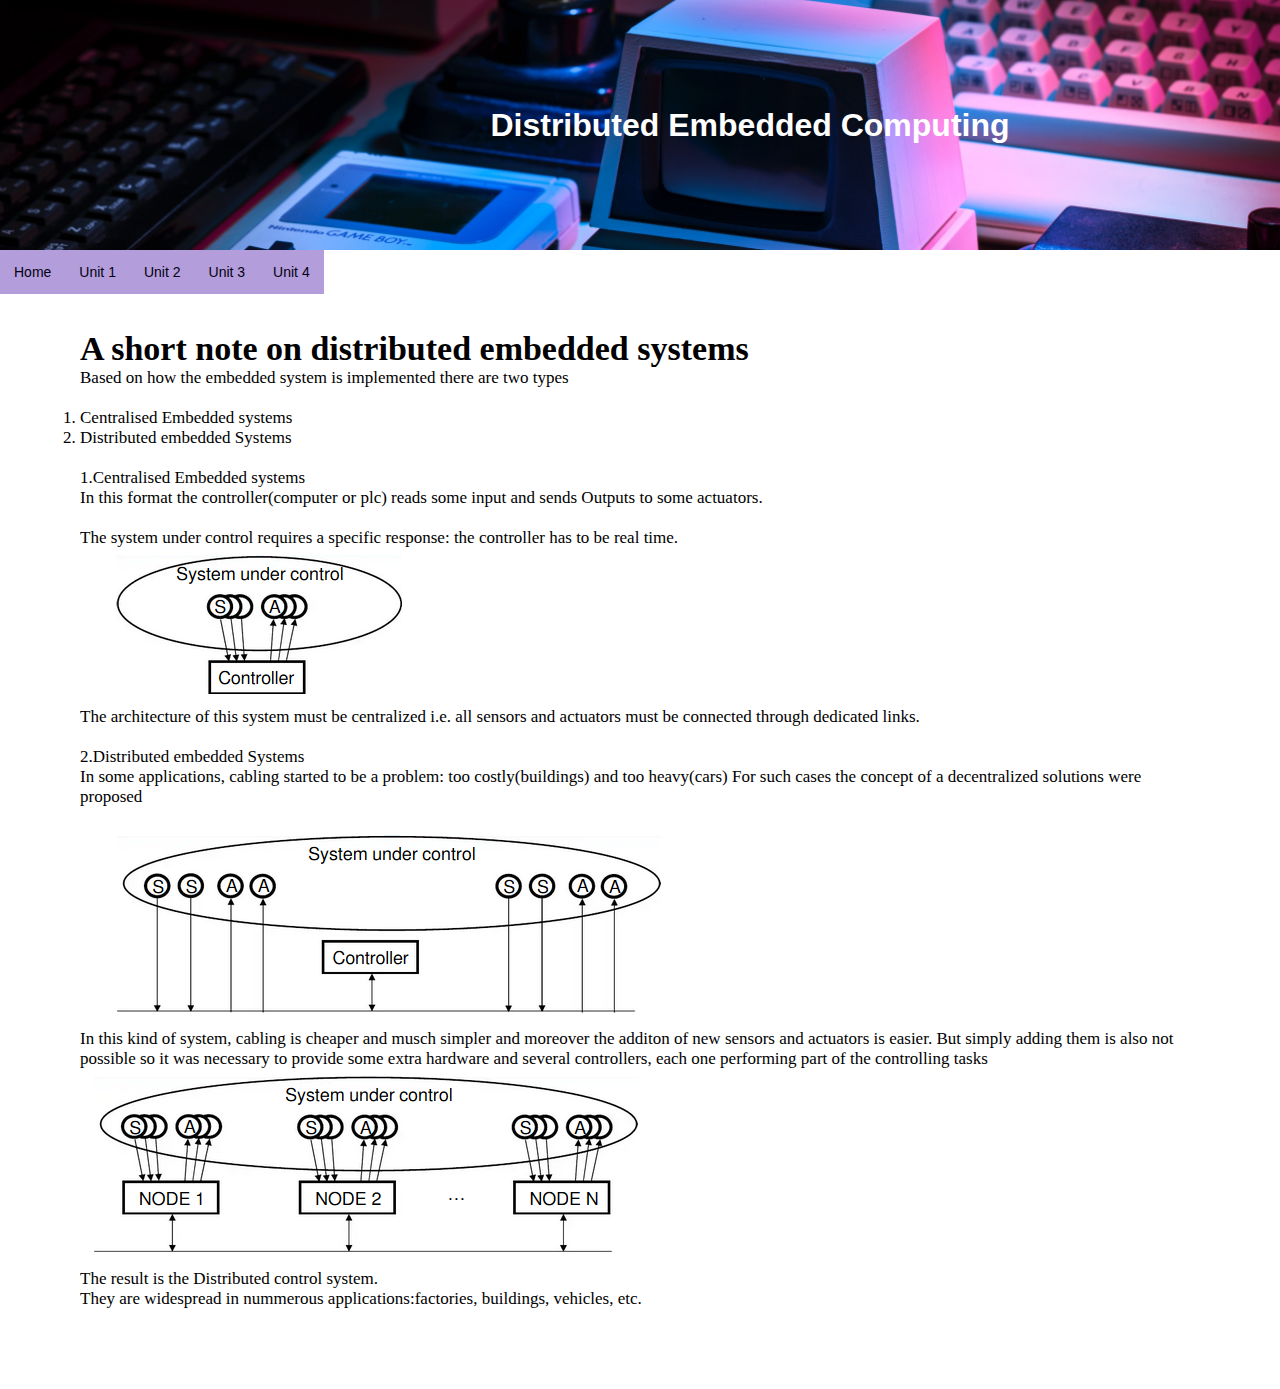
<file: index.html>
<!DOCTYPE html>
<html lang="en" dir="ltr">
  <head>
    <meta charset="utf-8">
    <title>Home</title>
    <link rel="stylesheet" href="style1.css">
  </head>
  <body>

    <div class="img1">
      <div class="centered"><h1 class="headline">Distributed Embedded Computing</h1></div>

    </div>
    <nav>
    <ul>
      <li><a href="index.html">Home</a></li>
      <li><a href="UNIT 1.html">Unit 1</a>
          <ul>
            <li><a href="broadband.html">Broadband Transmission Facilities</a></li>
            <li><a href="OSI.html">Open Interconnection Standards</a></li>
            <li><a href="LAN.html">Local Area Network</a></li>
            <li><a href="WAN.html">Wide Area Network</a></li>
            <li><a href="netmgmt.html">Network management</a></li>
            <li><a href="netsec.html">Network security</a></li>
            <li><a href="Ccomp.html">Cluster computers</a></li>
          </ul>
        </li>
      <li><a href="#">Unit 2</a></li>
      <li><a href="#">Unit 3</a></li>
      <li><a href="#">Unit 4</a></li>
    </ul>
    </nav>
    <div class="Brief">
    <h1>A short note on distributed embedded systems</h1>
     	<p>Based on how the embedded system is implemented there are two types</p>
      <br>
      <ol>
        <li>Centralised Embedded systems</li>
        <li>Distributed embedded Systems</li>
      </ol>
      <br>

<p>1.Centralised Embedded systems</p>
<p>
	In this format the controller(computer or plc) reads some input and
sends Outputs to some actuators.
</p>
<br>
<p>
The system under control requires a specific response: the controller has to be
real time.</p>
<img src="central.png" alt="">
<p>
The architecture of this system must be centralized i.e. all sensors and actuators
must be connected through dedicated links.</p>

  <br>

<p>2.Distributed embedded Systems</p>
	<p>In some applications, cabling started to be a problem: too costly(buildings)
 and too heavy(cars)
For such cases the concept of a decentralized solutions were proposed</p>
<br>
<img src="dis1.png" alt="">

<p>

In this kind of system, cabling is cheaper and musch simpler and moreover the additon
of new sensors and actuators is easier. But simply adding them is also not possible
so it was necessary to provide some extra hardware and several controllers, each one
performing part of the controlling tasks</p>
<img src="dis2.png" alt="">

<p>The result is the Distributed control system.</p>

<p>They are widespread in nummerous applications:factories, buildings, vehicles, etc.</p>
</div>
  </body>
</html>
</file>
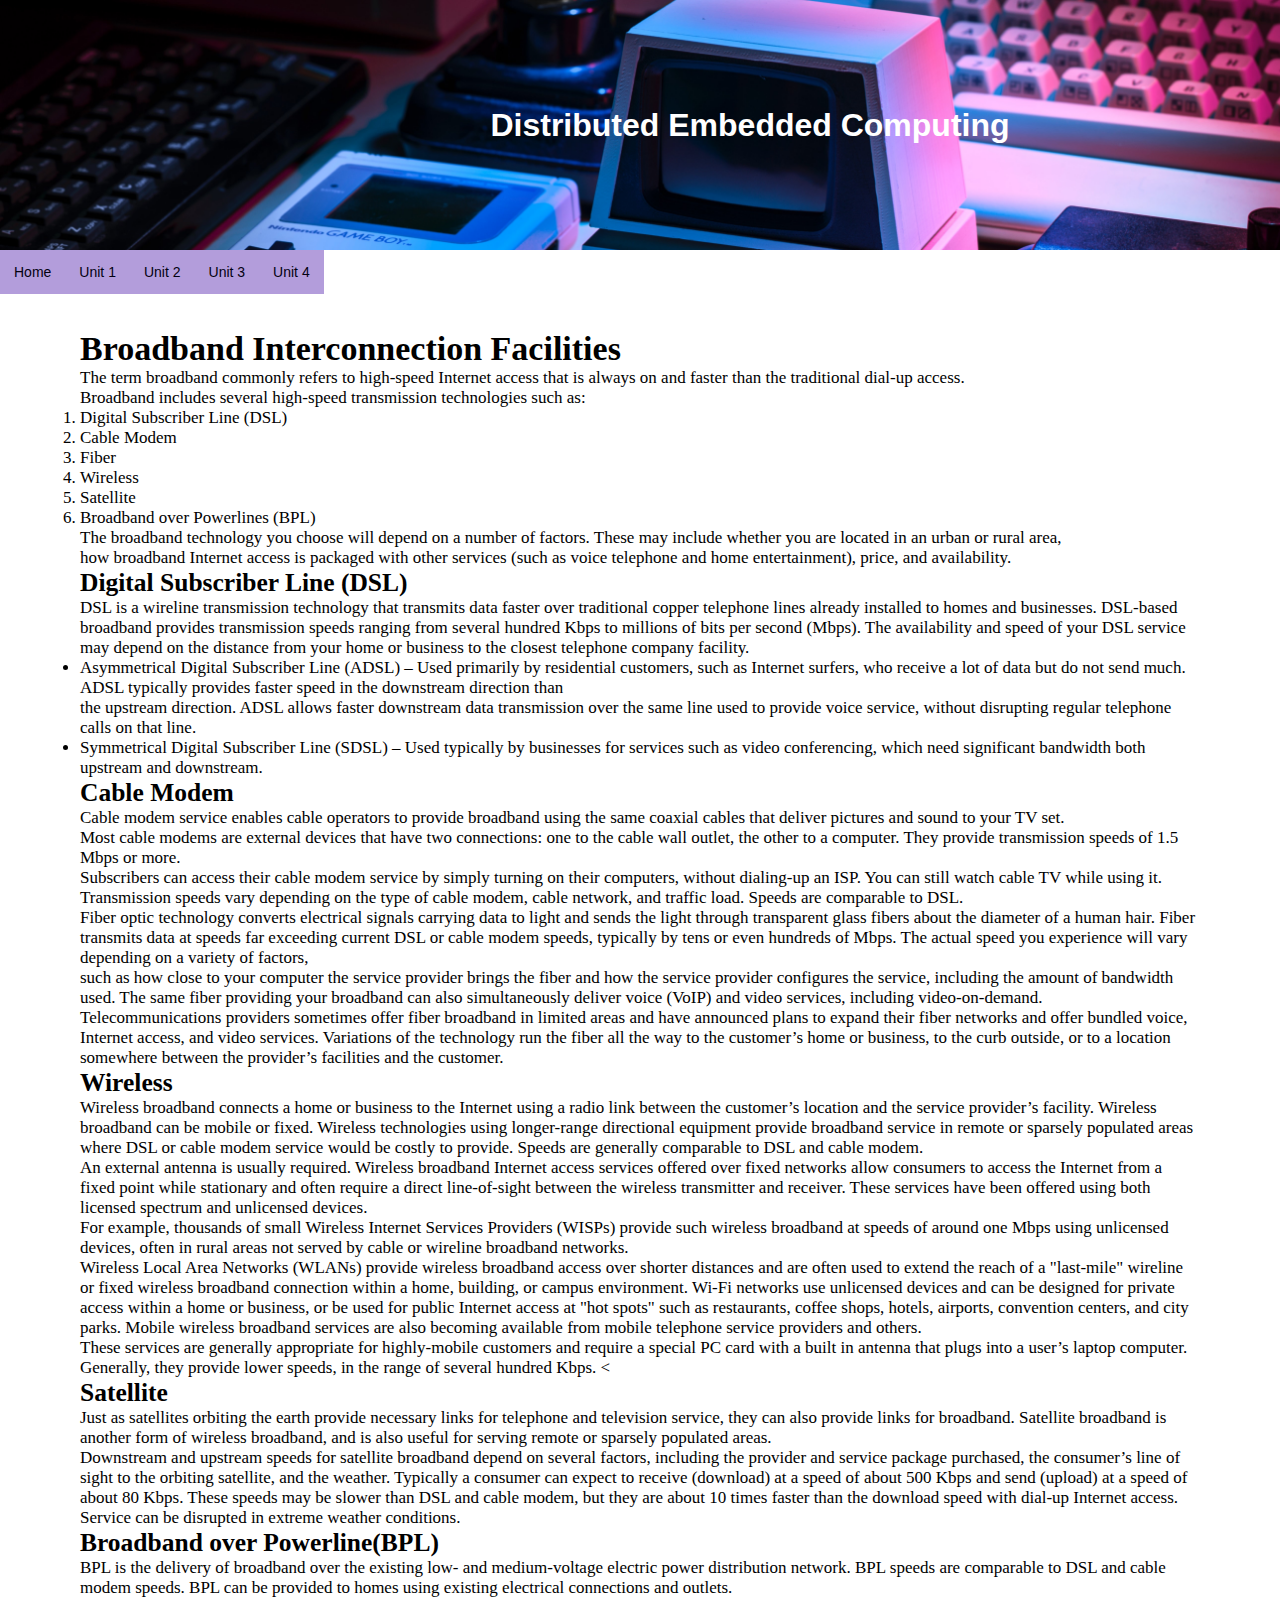
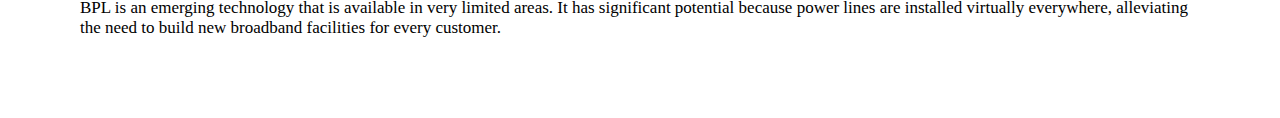
<file: broadband.html>
<!DOCTYPE html>
<html lang="en" dir="ltr">
  <head>
    <meta charset="utf-8">
    <title>Home</title>
    <link rel="stylesheet" href="style1.css">
  </head>
  <body>

    <div class="img1">
      <div class="centered"><h1 class="headline">Distributed Embedded Computing</h1></div>

    </div>
    <nav>
    <ul>
      <li><a href="index.html">Home</a></li>
      <li><a href="UNIT 1.html">Unit 1</a>
          <ul>
            <li><a href="broadband.html">Broadband Transmission Facilities</a></li>
            <li><a href="OSI.html">Open Interconnection Standards</a></li>
            <li><a href="LAN.html">Local Area Network</a></li>
            <li><a href="WAN.html">Wide Area Network</a></li>
            <li><a href="netmgmt.html">Network management</a></li>
            <li><a href="netsec.html">Network security</a></li>
            <li><a href="Ccomp.html">Cluster computers</a></li>
          </ul>
        </li>
      <li><a href="#">Unit 2</a></li>
      <li><a href="#">Unit 3</a></li>
      <li><a href="#">Unit 4</a></li>
    </ul>
    </nav>
    <div class="Brief">
  <h1>Broadband Interconnection Facilities</h1>
   <p>The term broadband commonly refers to high-speed Internet access that is always on and faster than the traditional dial-up access.<br> Broadband includes several high-speed transmission technologies such as:</p>
   <ol>
     <li>Digital Subscriber Line (DSL)</li>
     <li>Cable Modem</li>
     <li>Fiber</li>
     <li>Wireless</li>
     <li>Satellite</li>
     <li>Broadband over Powerlines (BPL)</li>
   </ol>
   <p>The broadband technology you choose will depend on a number of factors. These may include whether you are located in an urban or rural area, <br>how broadband Internet access is packaged with other services (such as voice telephone and home entertainment), price, and availability.</p>
   <h2>Digital Subscriber Line (DSL)</h2>
   <p>DSL is a wireline transmission technology that transmits data faster over traditional copper telephone lines already installed to homes and businesses. DSL-based <br> broadband provides transmission speeds ranging from several hundred Kbps to millions of bits per second (Mbps). The availability and speed of your DSL service may depend on the distance from your home or business to the closest telephone company facility.
</p>
<ul>
  <li>Asymmetrical Digital Subscriber Line (ADSL) – Used primarily by residential customers, such as Internet surfers, who receive a lot of data but do not send much. ADSL typically provides faster speed in the downstream direction than <br>  the upstream direction. ADSL allows faster downstream data transmission over the same line used to provide voice service, without disrupting regular telephone calls on that line.</li>
  <li> Symmetrical Digital Subscriber Line (SDSL) – Used typically by businesses for services such as video conferencing, which need significant bandwidth both upstream and downstream.
</li>
</ul>
<h2>Cable Modem</h2>
<p>


  Cable modem service enables cable operators to provide broadband using the same coaxial cables that deliver pictures and sound to your TV set. <br>

  Most cable modems are external devices that have two connections: one to the cable wall outlet, the other to a computer. They provide transmission speeds of 1.5 Mbps or more. <br>

  Subscribers can access their cable modem service by simply turning on their computers, without dialing-up an ISP. You can still watch cable TV while using it. Transmission speeds vary depending on the type of cable modem, cable network, and traffic load. Speeds are comparable to DSL.
</p>
<p>


      Fiber optic technology converts electrical signals carrying data to light and sends the light through transparent glass fibers about the diameter of a human hair. Fiber transmits data at speeds far exceeding current DSL or cable modem speeds, typically by tens or even hundreds of Mbps.
      The actual speed you experience will vary depending on a variety of factors,<br> such as how close to your computer the service provider brings the fiber and how the service provider configures the service, including the amount of  bandwidth used. The same fiber providing your broadband can also simultaneously deliver voice (VoIP) and video services, including video-on-demand. <br>
      Telecommunications providers sometimes offer fiber broadband in limited areas and have announced plans to expand their fiber networks and offer bundled voice, Internet access, and video services.
      Variations of the technology run the fiber all the way to the customer’s home or business, to the curb outside, or to a location somewhere between the provider’s facilities and the customer.
  </p>
  <h2>Wireless</h2>


    Wireless broadband connects a home or business to the Internet using a radio link between the customer’s location and the service provider’s facility. Wireless broadband can be mobile or fixed.
    Wireless technologies using longer-range directional equipment provide broadband service in remote or sparsely populated areas where DSL or cable modem service would be costly to provide. Speeds are generally comparable to DSL and cable modem. <br> An external antenna is usually required.
    Wireless broadband Internet access services offered over fixed networks allow consumers to access the Internet from a fixed point while stationary and often require a direct line-of-sight between the wireless transmitter and receiver. These services have been offered using both licensed spectrum and unlicensed devices.<br> For example, thousands of small Wireless Internet Services Providers (WISPs) provide such wireless broadband at speeds of around one Mbps using unlicensed devices, often in rural areas not served by cable or wireline broadband networks.
    <br>
    Wireless Local Area Networks (WLANs) provide wireless broadband access over shorter distances and are often used to extend the reach of a "last-mile" wireline or fixed wireless broadband connection within a home, building, or campus environment. Wi-Fi networks use unlicensed devices and can be designed for private access within a home or business, or be used for public Internet access at "hot spots" such as restaurants, coffee shops, hotels, airports, convention centers, and city parks.
    Mobile wireless broadband services are also becoming available from mobile telephone service providers and others.<br> These services are generally appropriate for highly-mobile customers and require a special PC card with a built in antenna that plugs into a user’s laptop computer. Generally, they provide lower speeds, in the range of several hundred Kbps.
<<h2>Satellite</h2>
<p>

Just as satellites orbiting the earth provide necessary links for telephone and television service, they can also provide links for broadband. Satellite broadband is another form of wireless broadband, and is also useful for serving remote or sparsely populated areas. <br>

Downstream and upstream speeds for satellite broadband depend on several factors, including the provider and service package purchased, the consumer’s line of sight to the orbiting satellite, and the weather. Typically a consumer can expect to receive (download) at a speed of about 500 Kbps and send (upload) at a speed of about 80 Kbps. These speeds may be slower than DSL and cable modem, but they are about 10 times faster than the download speed with dial-up Internet access. Service can be disrupted in extreme weather conditions.
</p>
<h2>Broadband over Powerline(BPL)</h2>

<p>BPL is the delivery of broadband over the existing low- and medium-voltage electric power distribution network. BPL speeds are comparable to DSL and cable modem speeds. BPL can be provided to homes using existing electrical connections and outlets.<br> BPL is an emerging technology that is available in very limited areas. It has significant potential because power lines are installed virtually everywhere, alleviating the need to build new broadband facilities for every customer.
</p>


   </div>
  </body>
</html>
</file>
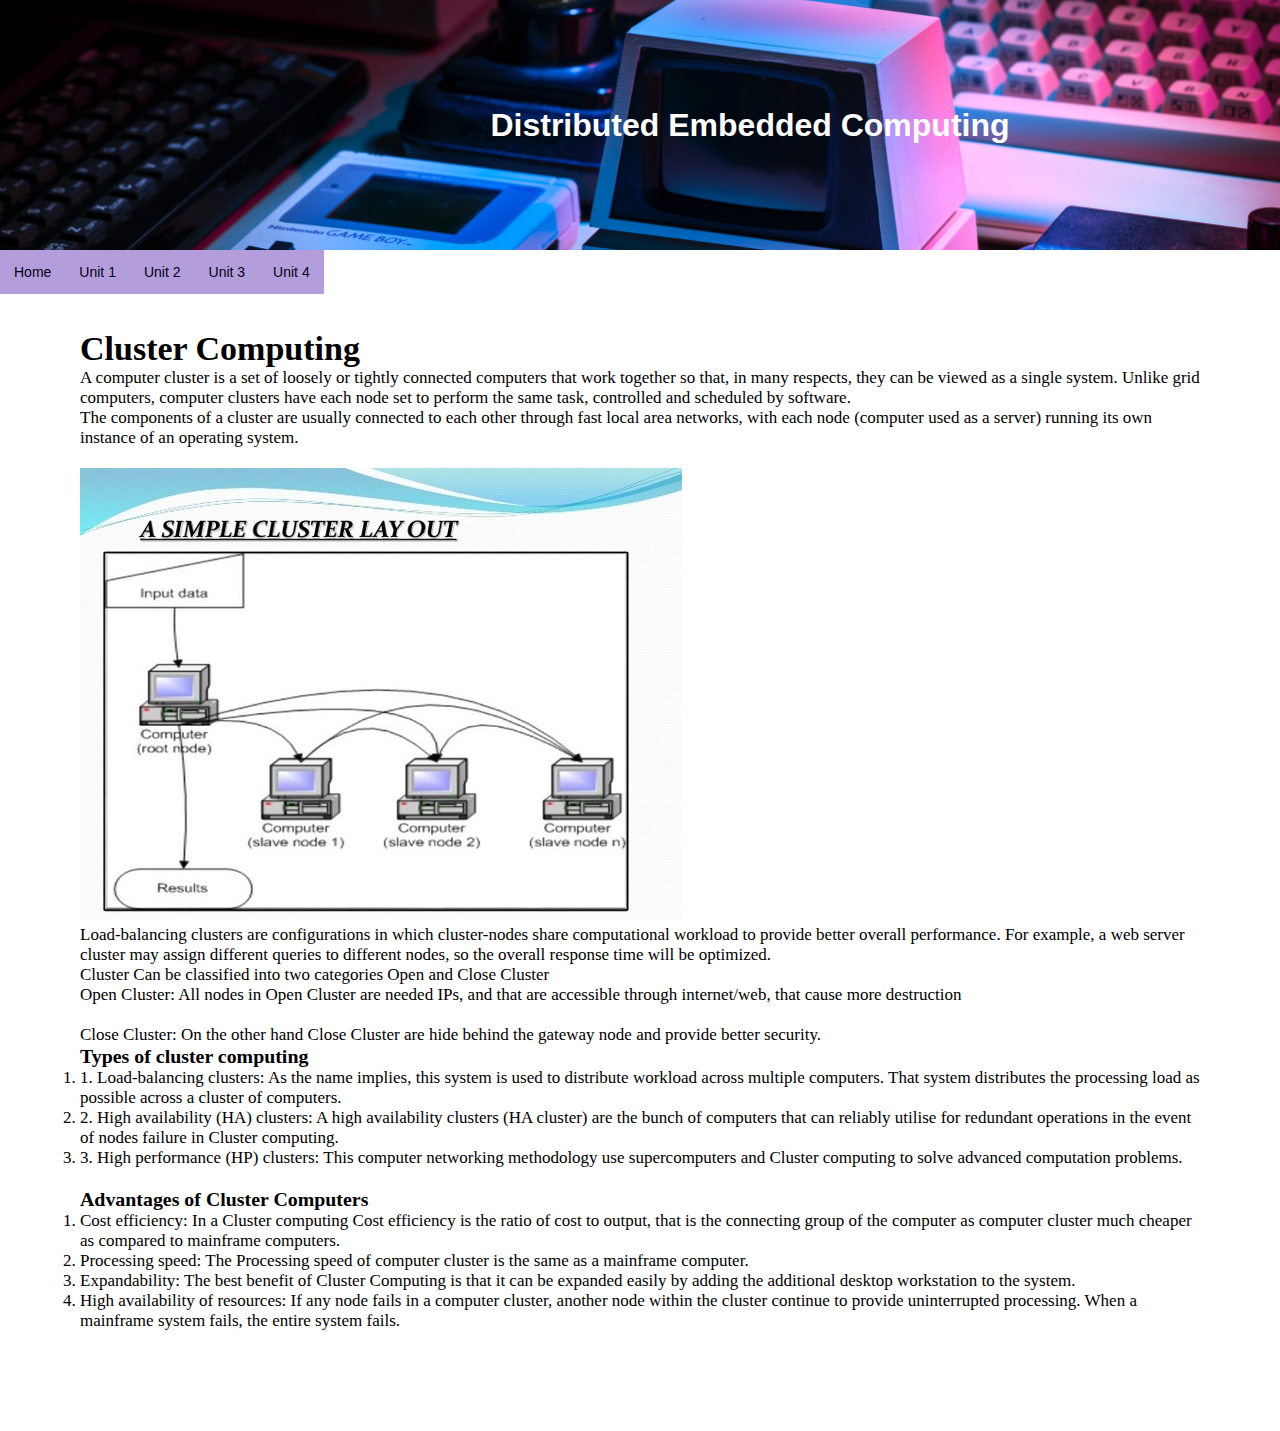
<file: Ccomp.html>
<!DOCTYPE html>
<html lang="en" dir="ltr">
  <head>
    <meta charset="utf-8">
    <title>Home</title>
    <link rel="stylesheet" href="style1.css">
  </head>
  <body>

    <div class="img1">
      <div class="centered"><h1 class="headline">Distributed Embedded Computing</h1></div>

    </div>
    <nav>
    <ul>
      <li><a href="index.html">Home</a></li>
      <li><a href="UNIT 1.html">Unit 1</a>
          <ul>
            <li><a href="broadband.html">Broadband Transmission Facilities</a></li>
            <li><a href="OSI.html">Open Interconnection Standards</a></li>
            <li><a href="LAN.html">Local Area Network</a></li>
            <li><a href="WAN.html">Wide Area Network</a></li>
            <li><a href="netmgmt.html">Network management</a></li>
            <li><a href="netsec.html">Network security</a></li>
            <li><a href="Ccomp.html">Cluster computers</a></li>
          </ul>
        </li>
      <li><a href="#">Unit 2</a></li>
      <li><a href="#">Unit 3</a></li>
      <li><a href="#">Unit 4</a></li>
    </ul>
    </nav>
    <div class="Brief">
      <h1>Cluster Computing</h1>
      <p>A computer cluster is a set of loosely or tightly connected computers that work together so that, in many respects, they can be viewed as a single system. Unlike grid computers, computer clusters have each node set to perform the same task, controlled and scheduled by software. <br> The components of a cluster are usually connected to each other through fast local area networks, with each node (computer used as a server) running its own instance of an operating system.</p>
      <br>
      <img src="images/clusterlayout.jpg" alt="">
      <p>
      Load-balancing clusters are configurations in which cluster-nodes share computational workload to provide better overall performance. For example, a web server cluster may assign different queries to different nodes, so the overall response time will be optimized.
      </p>
      <p>Cluster Can be classified into two categories Open and Close Cluster</p>
      <p>
        Open Cluster: All nodes in Open Cluster are needed IPs, and that are accessible through internet/web, that cause more destruction
      </p>
      <br>
      <p>
       Close Cluster: On the other hand Close Cluster are hide behind the gateway node and provide better security.
      </p>
      <h3>Types of cluster computing</h3>
      <ol>
        <li>1. Load-balancing clusters: As the name implies, this system is used to distribute workload across multiple computers. That system distributes the processing load as possible across a cluster of computers. </li>
        <li>2. High availability (HA) clusters: A high availability clusters (HA cluster) are the bunch of computers that can reliably utilise for redundant operations in the event of nodes failure in Cluster computing. </li>
        <li>3. High performance (HP) clusters: This computer networking methodology use supercomputers and Cluster computing to solve advanced computation problems. </li>
      </ol>
      <br>
      <h3>Advantages of Cluster Computers</h3>
      <ol>
        <li>Cost efficiency: In a Cluster computing Cost efficiency is the ratio of cost to output, that is the connecting group of the computer as computer cluster much cheaper as compared to mainframe computers. </li>
        <li>Processing speed: The Processing speed of computer cluster is the same as a mainframe computer.</li>
        <li>Expandability: The best benefit of Cluster Computing is that it can be expanded easily by adding the additional desktop workstation to the system. </li>
        <li>High availability of resources: If any node fails in a computer cluster, another node within the cluster continue to provide uninterrupted processing. When a mainframe system fails, the entire system fails.
         </li>
      </ol>
      <br>
      </div>
      </body>
      </html>
</file>
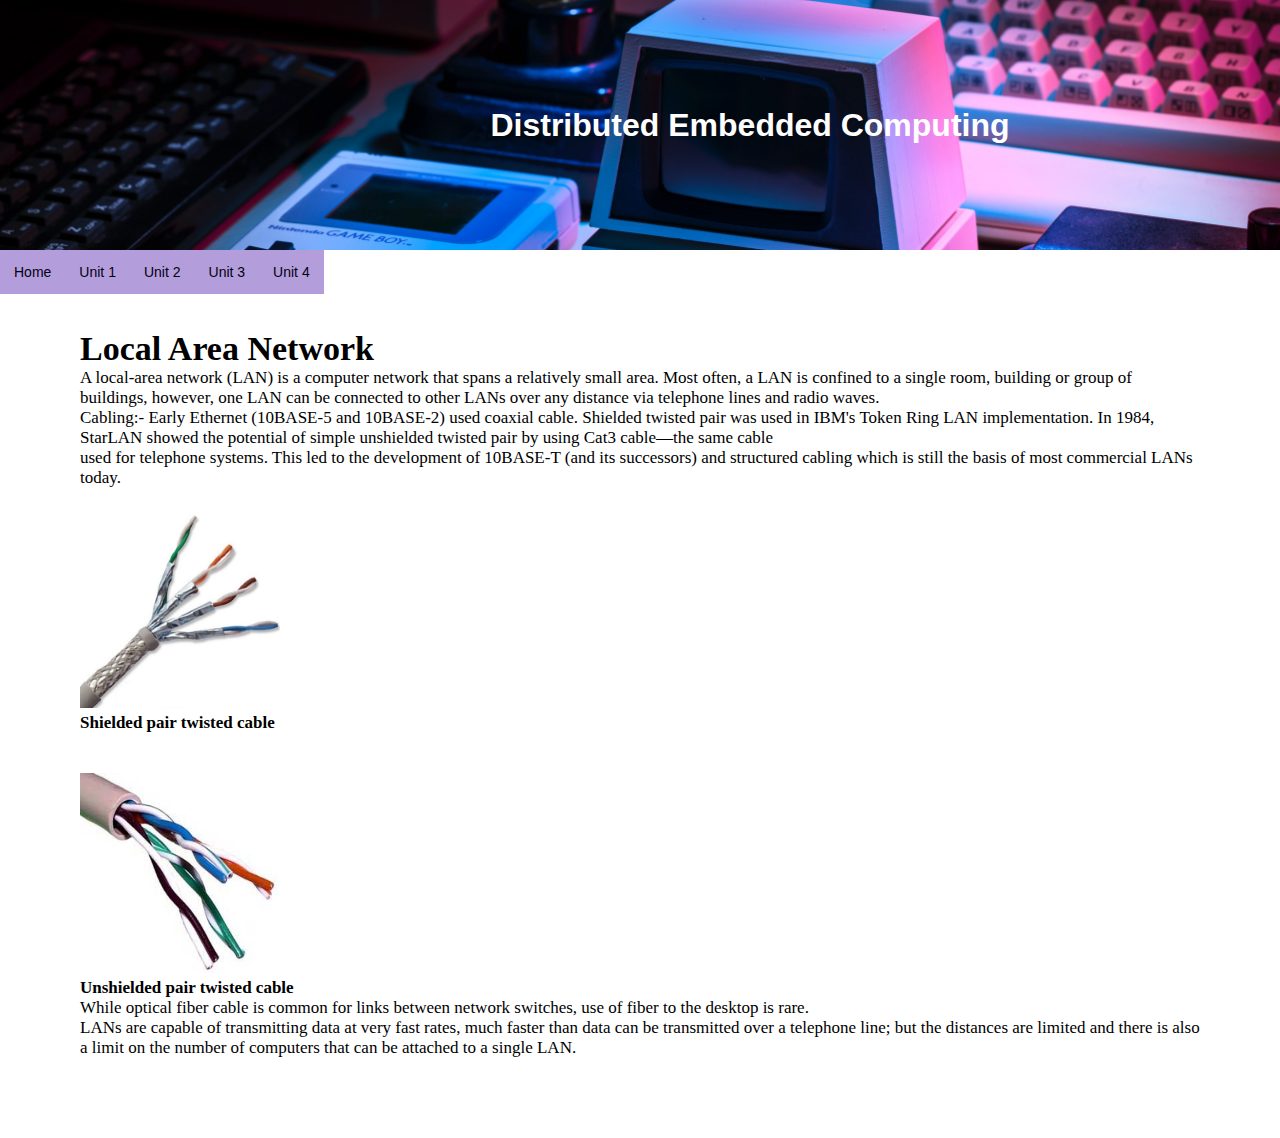
<file: LAN.html>
<!DOCTYPE html>
<html lang="en" dir="ltr">
  <head>
    <meta charset="utf-8">
    <title>Home</title>
    <link rel="stylesheet" href="style1.css">
  </head>
  <body>

    <div class="img1">
      <div class="centered"><h1 class="headline">Distributed Embedded Computing</h1></div>

    </div>
    <nav>
    <ul>
      <li><a href="index.html">Home</a></li>
      <li><a href="UNIT 1.html">Unit 1</a>
          <ul>
            <li><a href="broadband.html">Broadband Transmission Facilities</a></li>
            <li><a href="OSI.html">Open Interconnection Standards</a></li>
            <li><a href="LAN.html">Local Area Network</a></li>
            <li><a href="WAN.html">Wide Area Network</a></li>
            <li><a href="netmgmt.html">Network management</a></li>
            <li><a href="netsec.html">Network security</a></li>
            <li><a href="Ccomp.html">Cluster computers</a></li>
          </ul>
        </li>
      <li><a href="#">Unit 2</a></li>
      <li><a href="#">Unit 3</a></li>
      <li><a href="#">Unit 4</a></li>
    </ul>
    </nav>
    <div class="Brief">
<h1>Local Area Network</h1>
<p>
A local-area network (LAN) is a computer network that spans a relatively small area. Most often, a LAN is confined to a single room, building or group of buildings, however, one LAN can be connected to other LANs over any distance via telephone lines and radio waves.
</p>
<p>
  Cabling:- Early Ethernet (10BASE-5 and 10BASE-2) used coaxial cable. Shielded twisted pair was used in IBM's Token Ring LAN implementation. In 1984, StarLAN showed the potential of simple unshielded twisted pair by using Cat3 cable—the same cable <br> used for telephone systems. This led to the development of 10BASE-T (and its successors) and structured cabling which is still the basis of most commercial LANs today.</p>
  <br>
  <img src="images/shldcab.jpg" alt="" style="width: 200px; height: 200px;">
  <h4>Shielded pair twisted cable</h4>
  <br>
  <br>
  <img src="images/unshldcab.jpg" alt=""style="width: 200px; height: 200px;">
  <h4>Unshielded pair twisted cable

</h4>
<p>While optical fiber cable is common for links between network switches, use of fiber to the desktop is rare.</p>
<p>
LANs are capable of transmitting data at very fast rates, much faster than data can be transmitted over a telephone line; but the distances are limited and there is also a limit on the number of computers that can be attached to a single LAN.
</p>
</div>
</file>
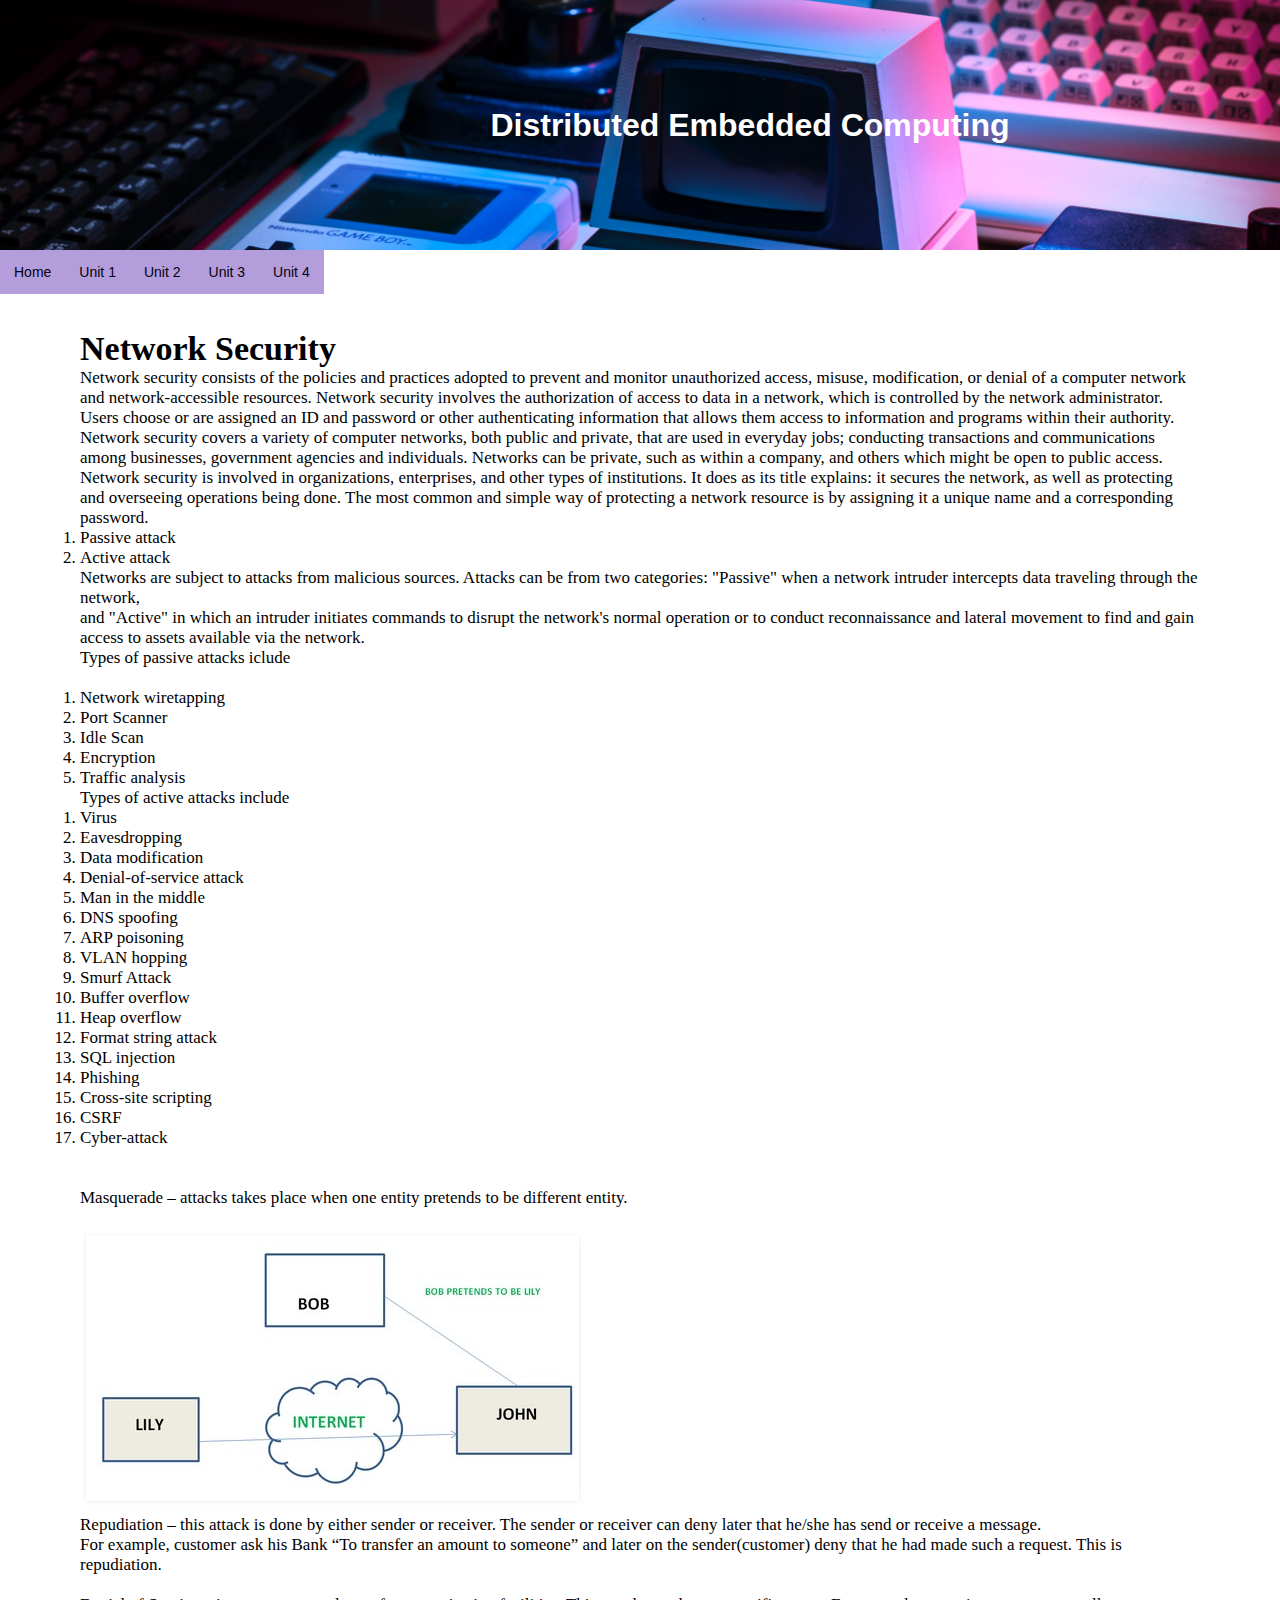
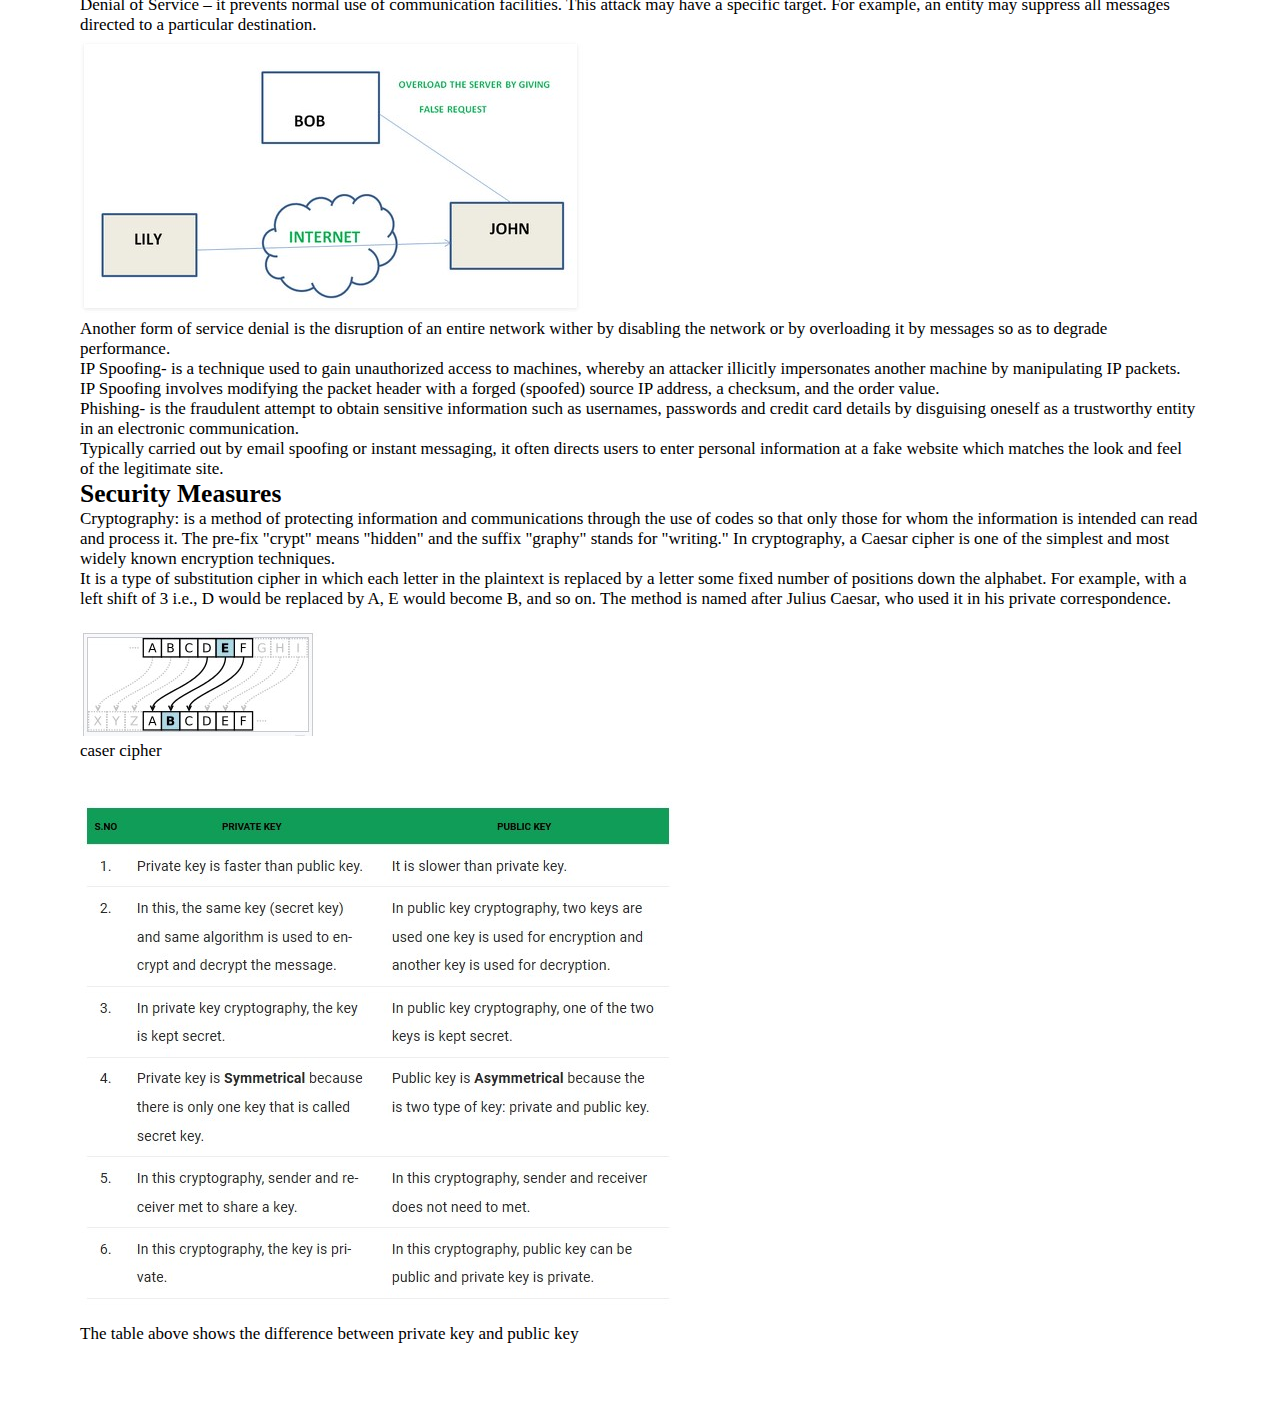
<file: netsec.html>
<!DOCTYPE html>
<html lang="en" dir="ltr">
  <head>
    <meta charset="utf-8">
    <title>Home</title>
    <link rel="stylesheet" href="style1.css">
  </head>
  <body>

    <div class="img1">
      <div class="centered"><h1 class="headline">Distributed Embedded Computing</h1></div>

    </div>
    <nav>
    <ul>
      <li><a href="index.html">Home</a></li>
      <li><a href="UNIT 1.html">Unit 1</a>
          <ul>
            <li><a href="broadband.html">Broadband Transmission Facilities</a></li>
            <li><a href="OSI.html">Open Interconnection Standards</a></li>
            <li><a href="LAN.html">Local Area Network</a></li>
            <li><a href="WAN.html">Wide Area Network</a></li>
            <li><a href="netmgmt.html">Network management</a></li>
            <li><a href="netsec.html">Network security</a></li>
            <li><a href="Ccomp.html">Cluster computers</a></li>
          </ul>
        </li>
      <li><a href="#">Unit 2</a></li>
      <li><a href="#">Unit 3</a></li>
      <li><a href="#">Unit 4</a></li>
    </ul>
    </nav>
    <div class="Brief">
      <h1>Network Security</h1>
      <p>Network security consists of the policies and practices adopted to prevent and monitor unauthorized access, misuse, modification, or denial of a computer network and network-accessible resources. Network security involves the authorization of access to data in a network, which is controlled by the network administrator.<br> Users choose or are assigned an ID and password or other authenticating information that allows them access to information and programs within their authority. Network security covers a variety of computer networks, both public and private, that are used in everyday jobs; conducting transactions and communications among businesses, government agencies and individuals. Networks can be private, such as within a company, and others which might be open to public access.<br> Network security is involved in organizations, enterprises, and other types of institutions. It does as its title explains: it secures the network, as well as protecting and overseeing operations being done. The most common and simple way of protecting a network resource is by assigning it a unique name and a corresponding password.</p>
      <ol>
        <li>Passive attack</li>
        <li>Active attack</li>
        <p>Networks are subject to attacks from malicious sources. Attacks can be from two categories: "Passive" when a network intruder intercepts data traveling through the network, <br> and "Active" in which an intruder initiates commands to disrupt the network's normal operation or to conduct reconnaissance and lateral movement to find and gain access to assets available via the network.</p>
      </ol>
      <p>Types of passive attacks iclude</p>
      <br>
      <ol>
         <li>Network wiretapping</li>
         <li>Port Scanner</li>
         <li>Idle Scan</li>
         <li>Encryption</li>
         <li>Traffic analysis</li>
      </ol>
      <p>Types of active attacks include</p>
      <ol>
        <li>Virus</li>
        <li>Eavesdropping</li>
        <li>Data modification</li>
        <li>Denial-of-service attack</li>
        <li>Man in the middle</li>
        <li>DNS spoofing</li>
        <li>ARP poisoning</li>
        <li>VLAN hopping</li>
        <li>Smurf Attack</li>
        <li>Buffer overflow</li>
        <li>Heap overflow</li>
        <li>Format string attack</li>
        <li>SQL injection</li>
        <li>Phishing</li>
        <li>Cross-site scripting</li>
        <li>CSRF</li>
        <li>Cyber-attack</li>
      </ol>
      <br>
      <br>
      <p>Masquerade – attacks takes place when one entity pretends to be different entity.  </p>
      <br>
      <img src="images/Masquerade.jpg" alt="">
      <p>Repudiation – this attack is done by either sender or receiver. The sender or receiver can deny later that he/she has send or receive a message.
        <br> For example, customer ask his Bank “To transfer an amount to someone” and later on the sender(customer) deny that he had made such a request. This is repudiation.</p>
        <br>
        <p>Denial of Service – it prevents normal use of communication facilities. This attack may have a specific target. For example, an entity may suppress all messages directed to a particular destination.
          <br>
          <img src="images/dos.jpg" alt="">
          <br> Another form of service denial is the disruption of an entire network wither by disabling the network or by overloading it by messages so as to degrade performance.</p>
          <p>IP Spoofing- is a technique used to gain unauthorized access to machines, whereby an attacker illicitly impersonates another machine by manipulating IP packets. <br> IP Spoofing involves modifying the packet header with a forged (spoofed) source IP address, a checksum, and the order value.</p>
          <p>
          Phishing- is the fraudulent attempt to obtain sensitive information such as usernames, passwords and credit card details by disguising oneself as a trustworthy entity in an electronic communication.
          <br>Typically carried out by email spoofing or instant messaging, it often directs users to enter personal information at a fake website which matches the look and feel of the legitimate site.</p>
      <h2>Security Measures</h2>
      <p>
Cryptography: is a method of protecting information and communications through the use of codes so that only those for whom the information is intended can read and process it. The pre-fix "crypt" means "hidden" and the suffix "graphy" stands for "writing." In cryptography, a Caesar cipher is one of the simplest and most widely known encryption techniques. <br> It is a type of substitution cipher in which each letter in the plaintext is replaced by a letter some fixed number of positions down the alphabet. For example, with a left shift of 3 i.e., D would be replaced by A, E would become B, and so on. The method is named after Julius Caesar, who used it in his private correspondence.
<br>
<br>
<img src="images/caesercipher.jpg" alt="">
<br>
caser cipher
</p>
<br>
<br>
<p>
<img src="images/netsectable.jpg" alt=""><br>
The table above shows the difference between private key and public key
</p>

      </div>
      </body>
      </html>
</file>
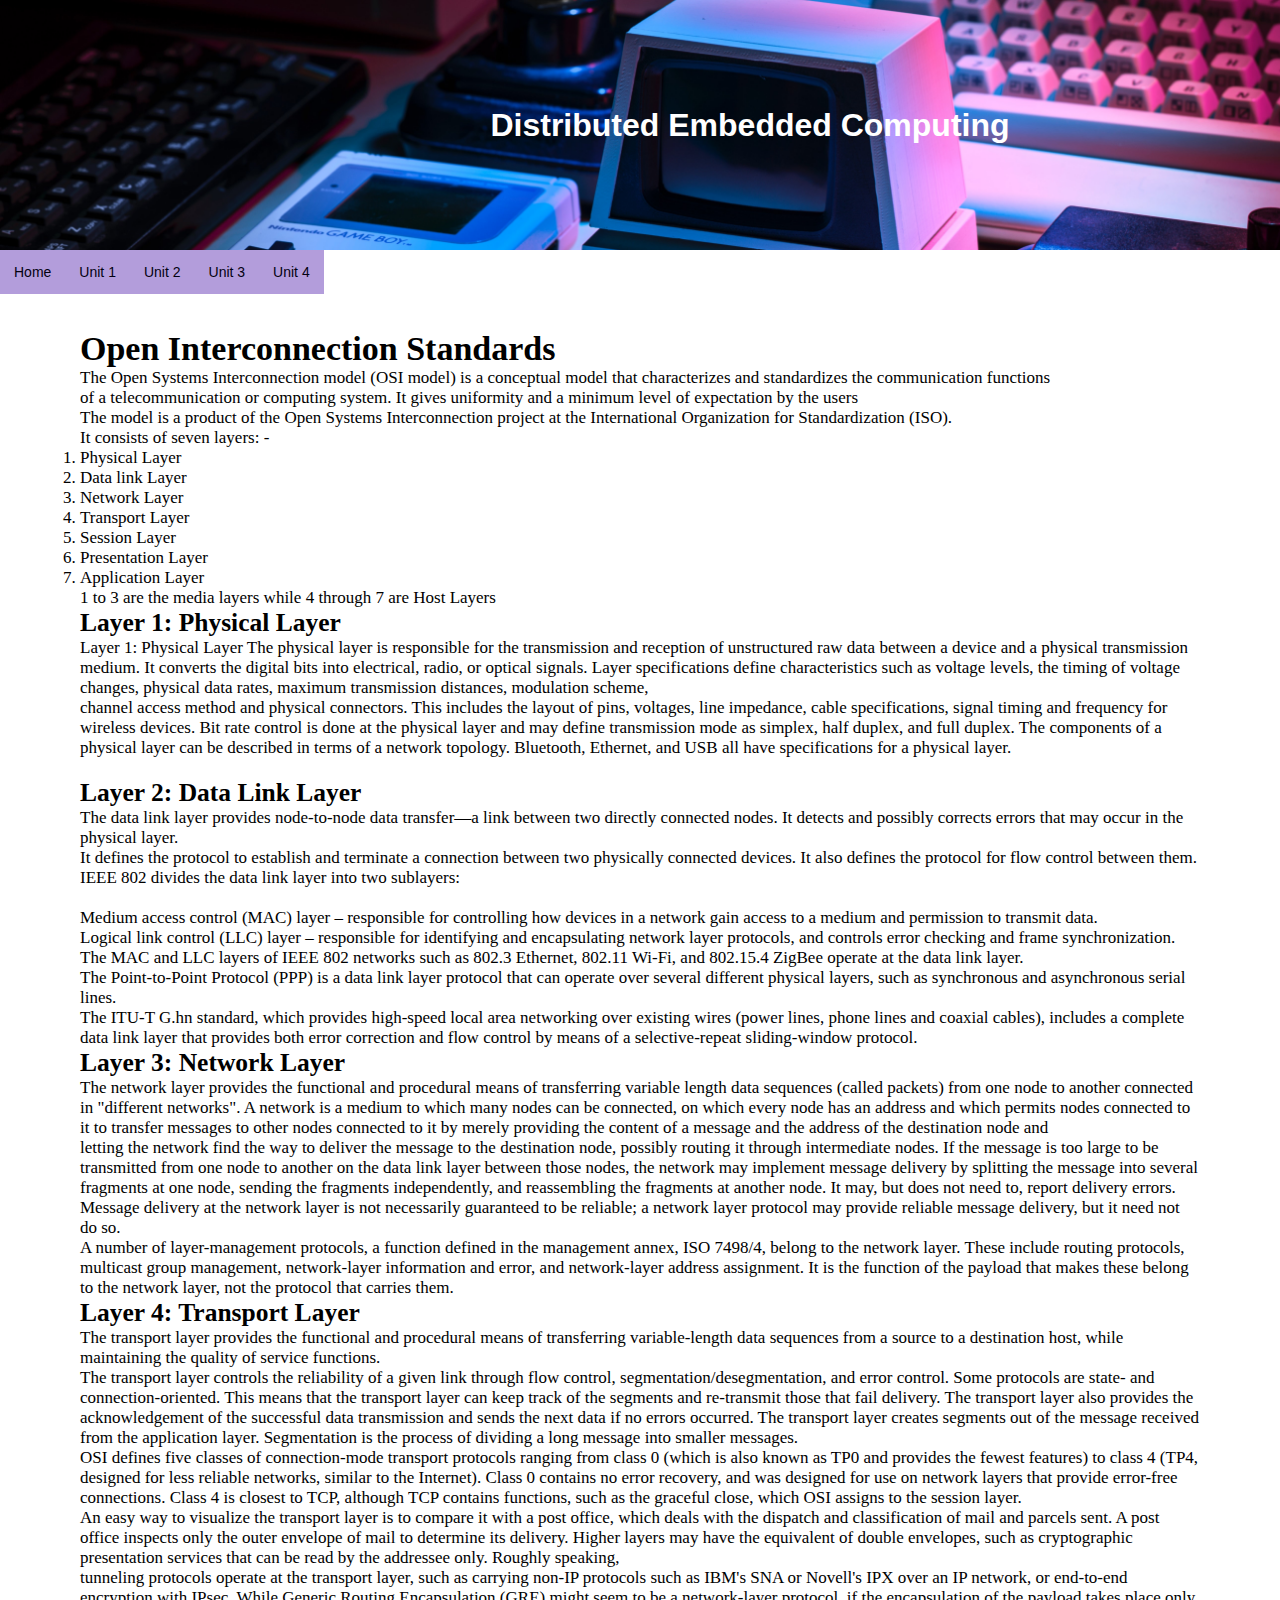
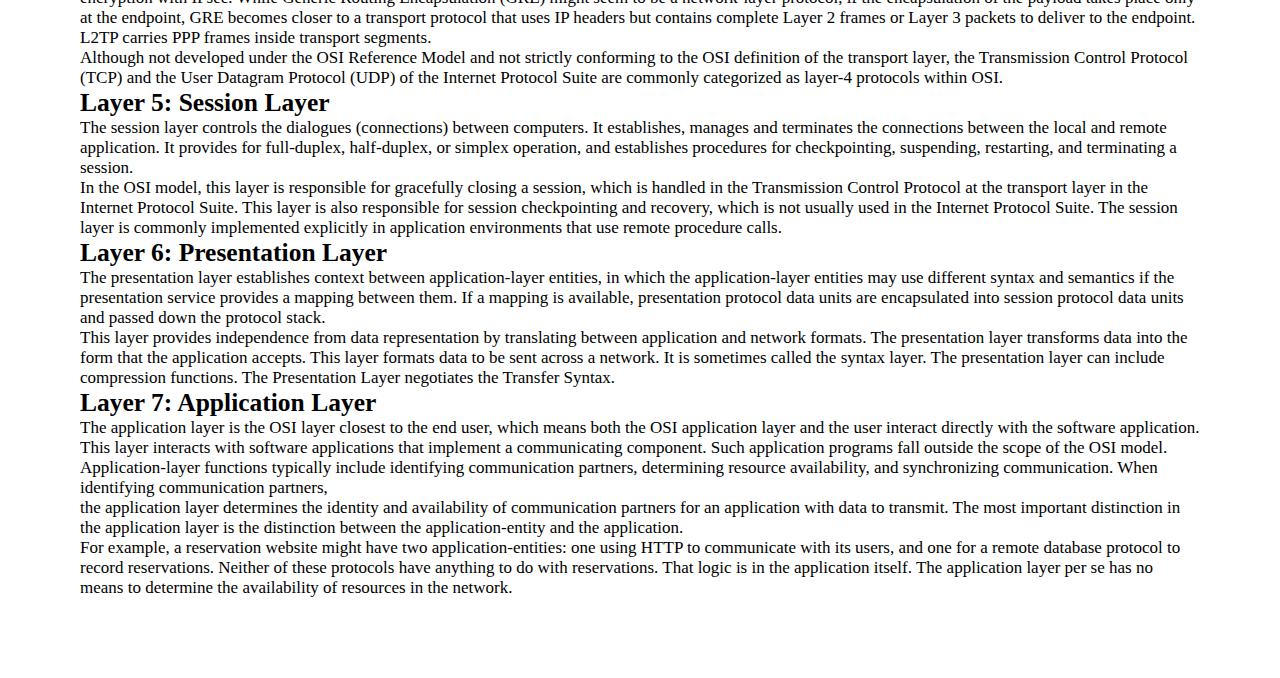
<file: OSI.html>
<!DOCTYPE html>
<html lang="en" dir="ltr">
  <head>
    <meta charset="utf-8">
    <title>Home</title>
    <link rel="stylesheet" href="style1.css">
  </head>
  <body>

    <div class="img1">
      <div class="centered"><h1 class="headline">Distributed Embedded Computing</h1></div>

    </div>
    <nav>
    <ul>
      <li><a href="index.html">Home</a></li>
      <li><a href="UNIT 1.html">Unit 1</a>
          <ul>
            <li><a href="broadband.html">Broadband Transmission Facilities</a></li>
            <li><a href="OSI.html">Open Interconnection Standards</a></li>
            <li><a href="LAN.html">Local Area Network</a></li>
            <li><a href="WAN.html">Wide Area Network</a></li>
            <li><a href="netmgmt.html">Network management</a></li>
            <li><a href="netsec.html">Network security</a></li>
            <li><a href="Ccomp.html">Cluster computers</a></li>
          </ul>
        </li>
      <li><a href="#">Unit 2</a></li>
      <li><a href="#">Unit 3</a></li>
      <li><a href="#">Unit 4</a></li>
    </ul>
    </nav>
    <div class="Brief">
      <h1>Open Interconnection Standards</h1>
      <p>The Open Systems Interconnection model (OSI model) is a conceptual model that characterizes and standardizes the communication functions <br> of a telecommunication or computing system. It gives uniformity and a minimum level of expectation by the users <br>
The model is a product of the Open Systems Interconnection project at the International Organization for Standardization (ISO).
</p>
<p>It consists of seven layers: -</p>
<ol>
  <li>Physical Layer</li>
  <li>Data link Layer</li>
  <li>Network Layer</li>
  <li>Transport Layer</li>
  <li>Session Layer</li>
  <li>Presentation Layer</li>
  <li>Application Layer</li>
</ol>
<p>1 to 3 are the media layers while  4 through 7 are Host Layers</p>

<h2>Layer 1: Physical Layer</h2>
<p>Layer 1: Physical Layer
The physical layer is responsible for the transmission and reception of unstructured raw data between a device and a physical transmission medium. It converts the digital bits into electrical, radio, or optical signals. Layer specifications define characteristics such as voltage levels, the timing of voltage changes, physical data rates, maximum transmission distances, modulation scheme, <br> channel access method and physical connectors. This includes the layout of pins, voltages, line impedance, cable specifications, signal timing and frequency for wireless devices. Bit rate control is done at the physical layer and may define transmission mode as simplex, half duplex, and full duplex. The components of a physical layer can be described in terms of a network topology. Bluetooth, Ethernet, and USB all have specifications for a physical layer.
</p>
<br>
<h2>Layer 2: Data Link Layer</h2>
<p>The data link layer provides node-to-node data transfer—a link between two directly connected nodes. It detects and possibly corrects errors that may occur in the physical layer. <br> It defines the protocol to establish and terminate a connection between two physically connected devices. It also defines the protocol for flow control between them.</p><p>
IEEE 802 divides the data link layer into two sublayers:</p>
<br>
<p>Medium access control (MAC) layer – responsible for controlling how devices in a network gain access to a medium and permission to transmit data.</p>
<p>Logical link control (LLC) layer – responsible for identifying and encapsulating network layer protocols, and controls error checking and frame synchronization.</p>
<p>The MAC and LLC layers of IEEE 802 networks such as 802.3 Ethernet, 802.11 Wi-Fi, and 802.15.4 ZigBee operate at the data link layer.</p>
<p>The Point-to-Point Protocol (PPP) is a data link layer protocol that can operate over several different physical layers, such as synchronous and asynchronous serial lines.
</p>
<p>The ITU-T G.hn standard, which provides high-speed local area networking over existing wires (power lines, phone lines and coaxial cables), includes a complete data link layer that provides both error correction and flow control by means of a selective-repeat sliding-window protocol.
</p>
<h2>Layer 3: Network Layer</h2>
<p>The network layer provides the functional and procedural means of transferring variable length data sequences (called packets) from one node to another connected in "different networks". A network is a medium to which many nodes can be connected, on which every node has an address and which permits nodes connected to it to transfer messages to other nodes connected to it by merely providing the content of a message and the address of the destination node and <br> letting the network find the way to deliver the message to the destination node, possibly routing it through intermediate nodes. If the message is too large to be transmitted from one node to another on the data link layer between those nodes, the network may implement message delivery by splitting the message into several fragments at one node, sending the fragments independently, and reassembling the fragments at another node. It may, but does not need to, report delivery errors.
</p>
<p>Message delivery at the network layer is not necessarily guaranteed to be reliable; a network layer protocol may provide reliable message delivery, but it need not do so.
</p>
<p>
A number of layer-management protocols, a function defined in the management annex, ISO 7498/4, belong to the network layer. These include routing protocols, multicast group management, network-layer information and error, and network-layer address assignment. It is the function of the payload that makes these belong to the network layer, not the protocol that carries them.
</p>
<h2>Layer 4: Transport Layer</h2>
<p>The transport layer provides the functional and procedural means of transferring variable-length data sequences from a source to a destination host, while maintaining the quality of service functions.</p>
<p>
The transport layer controls the reliability of a given link through flow control, segmentation/desegmentation, and error control. Some protocols are state- and connection-oriented. This means that the transport layer can keep track of the segments and re-transmit those that fail delivery. The transport layer also provides the acknowledgement of the successful data transmission and sends the next data if no errors occurred. The transport layer creates segments out of the message received from the application layer. Segmentation is the process of dividing a long message into smaller messages.
</p>
<p>
OSI defines five classes of connection-mode transport protocols ranging from class 0 (which is also known as TP0 and provides the fewest features) to class 4 (TP4, designed for less reliable networks, similar to the Internet). Class 0 contains no error recovery, and was designed for use on network layers that provide error-free connections. Class 4 is closest to TCP, although TCP contains functions, such as the graceful close, which OSI assigns to the session layer.
</p>
<p>
An easy way to visualize the transport layer is to compare it with a post office, which deals with the dispatch and classification of mail and parcels sent. A post office inspects only the outer envelope of mail to determine its delivery. Higher layers may have the equivalent of double envelopes, such as cryptographic presentation services that can be read by the addressee only. Roughly speaking, <br> tunneling protocols operate at the transport layer, such as carrying non-IP protocols such as IBM's SNA or Novell's IPX over an IP network, or end-to-end encryption with IPsec. While Generic Routing Encapsulation (GRE) might seem to be a network-layer protocol, if the encapsulation of the payload takes place only at the endpoint, GRE becomes closer to a transport protocol that uses IP headers but contains complete Layer 2 frames or Layer 3 packets to deliver to the endpoint. L2TP carries PPP frames inside transport segments.
</p>
<p>Although not developed under the OSI Reference Model and not strictly conforming to the OSI definition of the transport layer, the Transmission Control Protocol (TCP) and the User Datagram Protocol (UDP) of the Internet Protocol Suite are commonly categorized as layer-4 protocols within OSI.
</p>
<h2>Layer 5: Session Layer</h2>
<p>The session layer controls the dialogues (connections) between computers. It establishes, manages and terminates the connections between the local and remote application. It provides for full-duplex, half-duplex, or simplex operation, and establishes procedures for checkpointing, suspending, restarting, and terminating a session. <br> In the OSI model, this layer is responsible for gracefully closing a session, which is handled in the Transmission Control Protocol at the transport layer in the Internet Protocol Suite. This layer is also responsible for session checkpointing and recovery, which is not usually used in the Internet Protocol Suite. The session layer is commonly implemented explicitly in application environments that use remote procedure calls.</p>
<h2>Layer 6: Presentation Layer</h2>
<p>The presentation layer establishes context between application-layer entities, in which the application-layer entities may use different syntax and semantics if the presentation service provides a mapping between them. If a mapping is available, presentation protocol data units are encapsulated into session protocol data units and passed down the protocol stack.</p>
<p>This layer provides independence from data representation by translating between application and network formats. The presentation layer transforms data into the form that the application accepts. This layer formats data to be sent across a network. It is sometimes called the syntax layer. The presentation layer can include compression functions. The Presentation Layer negotiates the Transfer Syntax.</p>
<h2>Layer 7: Application Layer</h2>
<p>
The application layer is the OSI layer closest to the end user, which means both the OSI application layer and the user interact directly with the software application. This layer interacts with software applications that implement a communicating component. Such application programs fall outside the scope of the OSI model. Application-layer functions typically include identifying communication partners, determining resource availability, and synchronizing communication. When identifying communication partners, <br> the application layer determines the identity and availability of communication partners for an application with data to transmit. The most important distinction in the application layer is the distinction between the application-entity and the application.<br> For example, a reservation website might have two application-entities: one using HTTP to communicate with its users, and one for a remote database protocol to record reservations. Neither of these protocols have anything to do with reservations. That logic is in the application itself. The application layer per se has no means to determine the availability of resources in the network.
</p>
</div>
  </body>
</html>
</file>
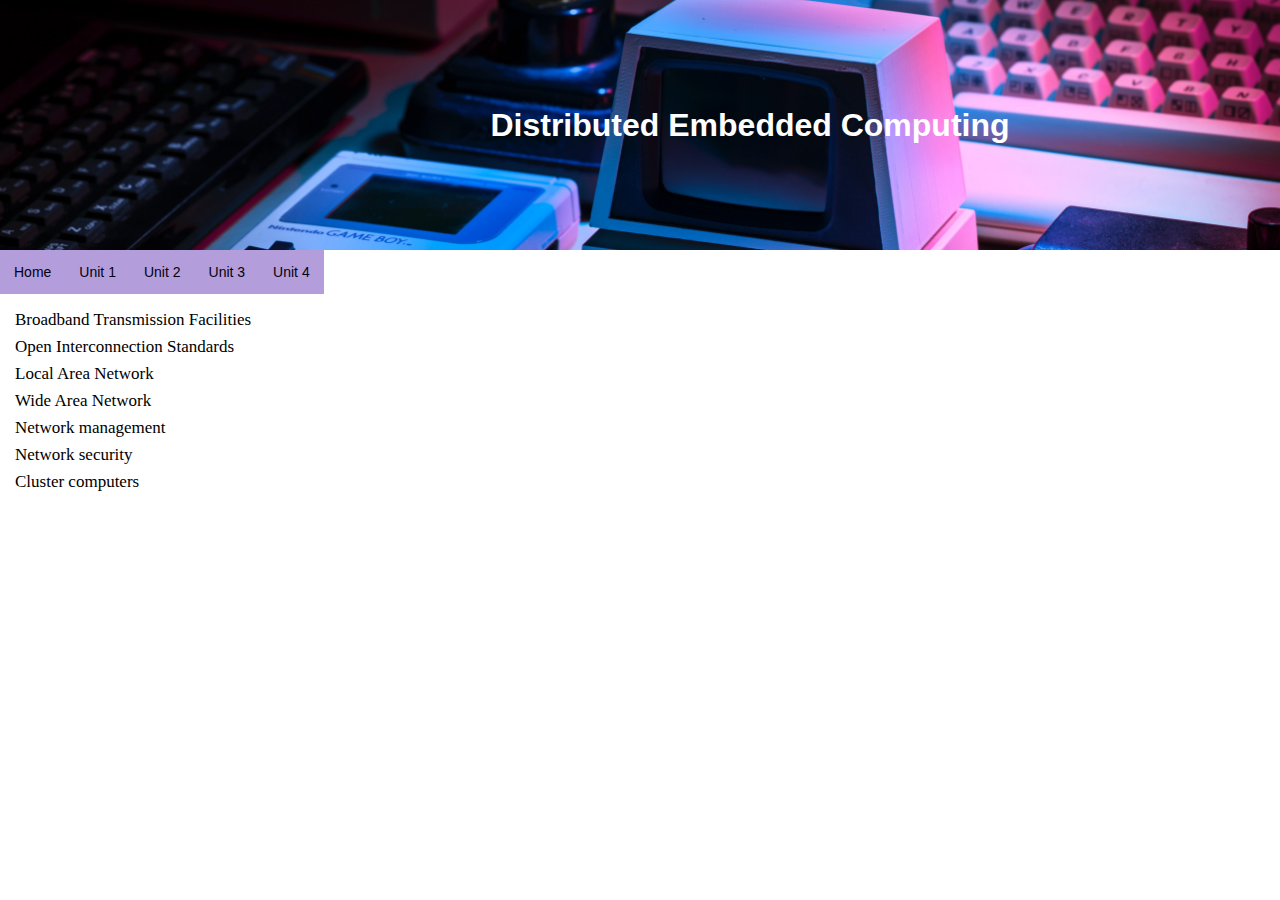
<file: UNIT 1.html>
<!DOCTYPE html>
<html lang="en" dir="ltr">
  <head>
    <meta charset="utf-8">
    <title>Home</title>
    <link rel="stylesheet" href="style1.css">
  </head>
  <body>

    <div class="img1">
      <div class="centered"><h1 class="headline">Distributed Embedded Computing</h1></div>

    </div>
    <nav>
    <ul>
      <li><a href="index.html">Home</a></li>
      <li><a href="UNIT 1.html">Unit 1</a>
          <ul>
            <li><a href="broadband.html">Broadband Transmission Facilities</a></li>
            <li><a href="OSI.html">Open Interconnection Standards</a></li>
            <li><a href="LAN.html">Local Area Network</a></li>
            <li><a href="WAN.html">Wide Area Network</a></li>
            <li><a href="netmgmt.html">Network management</a></li>
            <li><a href="netsec.html">Network security</a></li>
            <li><a href="Ccomp.html">Cluster computers</a></li>
          </ul>
        </li>
      <li><a href="#">Unit 2</a></li>
      <li><a href="#">Unit 3</a></li>
      <li><a href="#">Unit 4</a></li>
    </ul>
    </nav>
    <br>
    <br>
    <br>
    <div class="list1">
    <p><a href="Broadband.html">Broadband Transmission Facilities</a></p>
    <p><a href="OSI.html">Open Interconnection Standards</a></p>
    <p><a href="LAN.html">Local Area Network</a></p>
    <p><a href="WAN.html">Wide Area Network</a></p>
    <p><a href="netmgmt.html">Network management</a></p>
    <p><a href="netsec.html">Network security</a></p>
    <p><a href="Ccomp.html">Cluster computers</a></p>
    </div>
  </body>
</html>
</file>
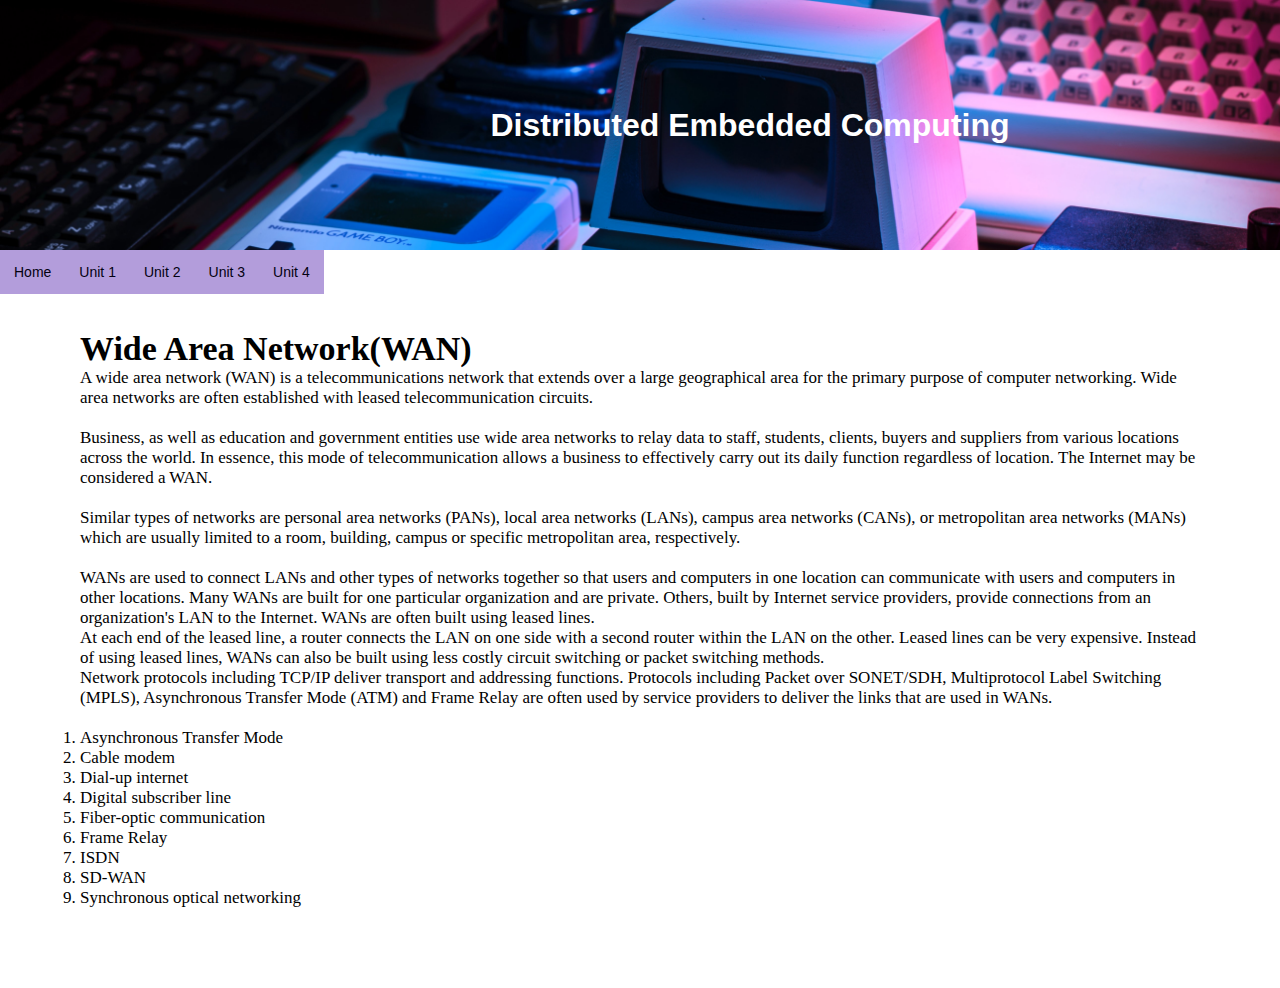
<file: WAN.html>
<!DOCTYPE html>
<html lang="en" dir="ltr">
  <head>
    <meta charset="utf-8">
    <title>Home</title>
    <link rel="stylesheet" href="style1.css">
  </head>
  <body>

    <div class="img1">
      <div class="centered"><h1 class="headline">Distributed Embedded Computing</h1></div>

    </div>
    <nav>
    <ul>
      <li><a href="index.html">Home</a></li>
      <li><a href="UNIT 1.html">Unit 1</a>
          <ul>
            <li><a href="broadband.html">Broadband Transmission Facilities</a></li>
            <li><a href="OSI.html">Open Interconnection Standards</a></li>
            <li><a href="LAN.html">Local Area Network</a></li>
            <li><a href="WAN.html">Wide Area Network</a></li>
            <li><a href="netmgmt.html">Network management</a></li>
            <li><a href="netsec.html">Network security</a></li>
            <li><a href="Ccomp.html">Cluster computers</a></li>
          </ul>
        </li>
      <li><a href="#">Unit 2</a></li>
      <li><a href="#">Unit 3</a></li>
      <li><a href="#">Unit 4</a></li>
    </ul>
    </nav>
    <div class="Brief">
      <h1>Wide Area Network(WAN)</h1>
      <p>
A wide area network (WAN) is a telecommunications network that extends over a large geographical area for the primary purpose of computer networking. Wide area networks are often established with leased telecommunication circuits.
      </p> <br>
<p>
Business, as well as education and government entities use wide area networks to relay data to staff, students, clients, buyers and suppliers from various locations across the world. In essence, this mode of telecommunication allows a business to effectively carry out its daily function regardless of location. The Internet may be considered a WAN.
</p>  <br>
<p>
  Similar types of networks are personal area networks (PANs), local area networks (LANs), campus area networks (CANs), or metropolitan area networks (MANs) which are usually limited to a room, building, campus or specific metropolitan area, respectively.
 </p>  <br>
 <p>
WANs are used to connect LANs and other types of networks together so that users and computers in one location can communicate with users and computers in other locations. Many WANs are built for one particular organization and are private. Others, built by Internet service providers, provide connections from an organization's LAN to the Internet. WANs are often built using leased lines. <br> At each end of the leased line, a router connects the LAN on one side with a second router within the LAN on the other. Leased lines can be very expensive. Instead of using leased lines, WANs can also be built using less costly circuit switching or packet switching methods. <br> Network protocols including TCP/IP deliver transport and addressing functions. Protocols including Packet over SONET/SDH, Multiprotocol Label Switching (MPLS), Asynchronous Transfer Mode (ATM) and Frame Relay are often used by service providers to deliver the links that are used in WANs.
 </p>
 <br>
 <ol>
   <li>Asynchronous Transfer Mode</li>
   <li>Cable modem</li>
   <li>Dial-up internet</li>
   <li>Digital subscriber line</li>
   <li>Fiber-optic communication</li>
   <li>Frame Relay</li>
   <li>ISDN</li>
   <li>SD-WAN</li>
   <li>Synchronous optical networking</li>
 </ol>
 </div>
 </body>
 </html>
</file>
<file: style1.css>
*{
  padding: 0;
  margin: 0;
}

.img1{
  position: relative;
  text-align: center;
  color: white;
  width: 1500px;
  height: 250px;
  background-image: url(backimg.jpg);
  background-size: cover;
}
.centered{
  position: absolute;
  top: 50%;
  left: 50%;
  transform: translate(-50%, -50%);
}
.headline{
  font-family: arial;
}
body{
  background-color: white;
}
nav{
  width: 100%
  height: 100px;
  background-color: white;
}
nav ul{
  float: left;
  display: block;
  text-align: center;
}
ul{
  margin-left: 0px;
}
nav ul li{
  display: inline-block;
  list-style: none;
  position: relative;
  float: left;

}
nav ul li a{
  display: block;
  font-family: arial;
  color: #030111;
  font-size: 14px;
  padding: 14px 14px;
  text-decoration: none;
  background-color: #b39ddb;
}
nav ul li ul{
  display: block;
  position: relative;
  background-color: #fff;
}
nav ul li ul li a {
  padding: 10px 10px;
}
nav ul li a:hover{
  color: black;
  background-color: #03A9F4;
}
nav ul li ul{
  display: none;
}
nav ul li:hover ul {
  display: block;
  position: absolute;
}

.Brief{
  margin: 40px;
  padding: 40px;
  font-size: 17px;
}
p a{
  text-decoration: none;
  font-size: 17px;
  color: black;
  margin: 15px;
  width: 15px;
}
p a:hover{
  color: blue;
}
.list1{
  font-size: 24px;
  background-color: white;
}
</file>
